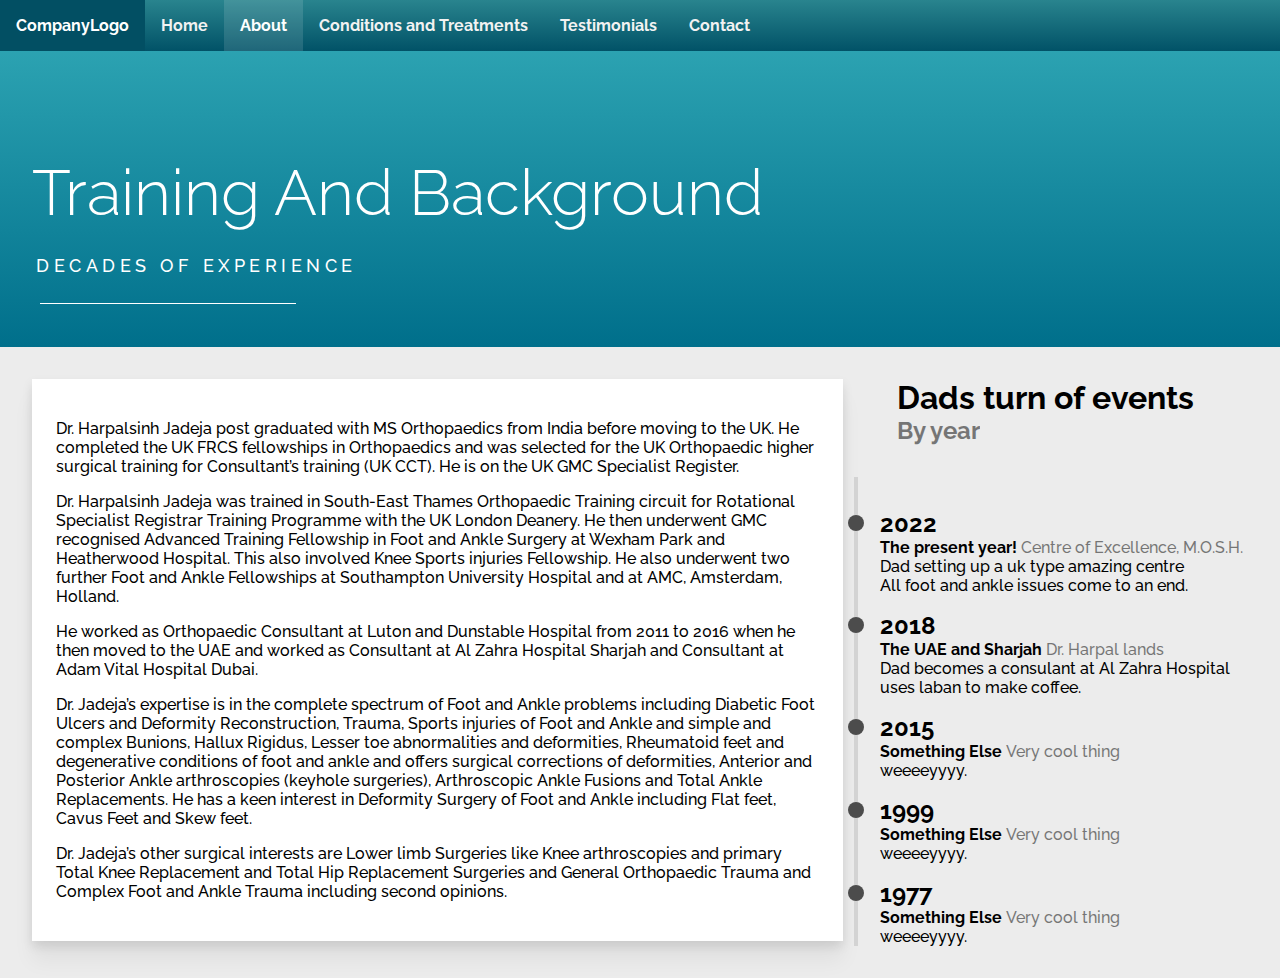
<file: Pages/About.html>
<!DOCTYPE html>

<html lang="en">

    <head>
        <meta charset="UTF-8">
        <link rel="stylesheet" href="../StyleSheet/StyleDemo.css"> 
        <meta name="viewport" content="width=device-width, initial-scale=1">

        <!--=== Title ===-->
        <title>Foot and Ankle Consultant Dubai</title> 

        <!--=== Fonts ===-->
        <link rel="preconnect" href="https://fonts.googleapis.com">
        <link rel="preconnect" href="https://fonts.gstatic.com" crossorigin>
        <link href="https://fonts.googleapis.com/css2?family=Enriqueta&family=Raleway:wght@300&family=Roboto:wght@100&display=swap" rel="stylesheet">

        <!--=== Social Media Links ===-->
        <link rel="stylesheet" href="https://cdnjs.cloudflare.com/ajax/libs/font-awesome/4.7.0/css/font-awesome.min.css">
    </head>

    <body>

  <scrollbar>
    
    <div id="navbar" class="sticky">
      <a id="logo">CompanyLogo</a>
      <div id="navbar-right">
        <a href="../index.html">Home</a>
        <a class="active" href="About.html">About</a>
        <a href="Treatments.html">Conditions and Treatments</a>
        <a href="Testimonials.html">Testimonials</a>
        <a href="Contact.html">Contact</a>
      </div>
    </div>

  </scrollbar>


  <section class="header">
    <div class="grid-container">
      <div class="two">
          <h1 id="load-fade">Training and Background
            <span id="load-fade">Decades of experience</span>      
          </h1>
      </div>
    </div>   
  </section>    
   
   
  <section class="about-blurb">
    <div class="about-text">
        <div id="blurb">
            <p>Dr. Harpalsinh Jadeja post graduated with MS Orthopaedics from India before moving to the UK. He completed the UK FRCS fellowships in Orthopaedics and was selected for the UK Orthopaedic higher surgical training for Consultant’s training (UK CCT). He is on the UK GMC Specialist Register.&nbsp;</p>
            <p>Dr. Harpalsinh Jadeja was trained in South-East Thames Orthopaedic Training circuit for Rotational Specialist Registrar Training Programme with the UK London Deanery. He then underwent GMC recognised Advanced Training Fellowship in Foot and Ankle Surgery at Wexham Park and Heatherwood Hospital. This also involved Knee Sports injuries Fellowship. He also underwent two further Foot and Ankle Fellowships at Southampton University Hospital and at AMC, Amsterdam, Holland.&nbsp;</p>
            <p>He worked as Orthopaedic Consultant at Luton and Dunstable Hospital from 2011 to 2016 when he then moved to the UAE and worked as Consultant at Al Zahra Hospital Sharjah and Consultant at Adam Vital Hospital Dubai.</p>
            <p>Dr. Jadeja’s expertise is in the complete spectrum of Foot and Ankle problems including Diabetic Foot Ulcers and Deformity Reconstruction, Trauma, Sports injuries of Foot and Ankle and simple and complex Bunions, Hallux Rigidus, Lesser toe abnormalities and deformities, Rheumatoid feet and degenerative conditions of foot and ankle and offers surgical corrections of deformities, Anterior and Posterior Ankle arthroscopies (keyhole surgeries), Arthroscopic Ankle Fusions and Total Ankle Replacements. He has a keen interest in Deformity Surgery of Foot and Ankle including Flat feet, Cavus Feet and Skew feet.</p>
            <p>Dr. Jadeja’s other surgical interests are Lower limb Surgeries like Knee arthroscopies and primary Total Knee Replacement and Total Hip Replacement Surgeries and General Orthopaedic Trauma and Complex Foot and Ankle Trauma including second opinions.</p>
        </div>
    </div>

    <div class="timeline">
      <div class="t-title">
        <h1>Dads turn of events</h1>
        <h2>By year</h2>
      </div>
      <div class="t-events">
        
        <div class="t-event">
          <div class="t-knob"></div>
          <div class="t-date">
            <h2>2022</h2>
          </div>
          <div class="t-description">
            <p><strong>The present year! </strong><span>Centre of Excellence, M.O.S.H.</span></p>
            <p>Dad setting up a uk type amazing centre</p>
            <p>All foot and ankle issues come to an end.</p>
          </div>
        </div>
        
        <div class="t-event">
          <div class="t-knob"></div>
          <div class="t-date">
            <h2>2018</h2>
          </div>
          <div class="t-description">
            <p><strong>The UAE and Sharjah </strong><span>Dr. Harpal lands</span></p>
            <p>Dad becomes a consulant at Al Zahra Hospital </p>
            <p>uses laban to make coffee.</p>
          </div>
        </div>
        
        <div class="t-event">
          <div class="t-knob"></div>
          <div class="t-date">
            <h2>2015</h2>
          </div>
          <div class="t-description">
            <p><strong>Something Else </strong><span>Very cool thing</span></p>
            <p>weeeeyyyy.</p>
          </div>
        </div>
        
        <div class="t-event">
          <div class="t-knob"></div>
          <div class="t-date">
            <h2>1999</h2>
          </div>
          <div class="t-description">
            <p><strong>Something Else </strong><span>Very cool thing</span></p>
            <p>weeeeyyyy.</p>
          </div>
        </div>
        
        <div class="t-event">
          <div class="t-knob"></div>
          <div class="t-date">
            <h2>1977</h2>
          </div>
          <div class="t-description">
            <p><strong>Something Else </strong><span>Very cool thing</span></p>
            <p>weeeeyyyy.</p>
          </div>
        </div>
        <div class="t-line"></div>
      </div>


  </section>

    </body>


</html>
</file>
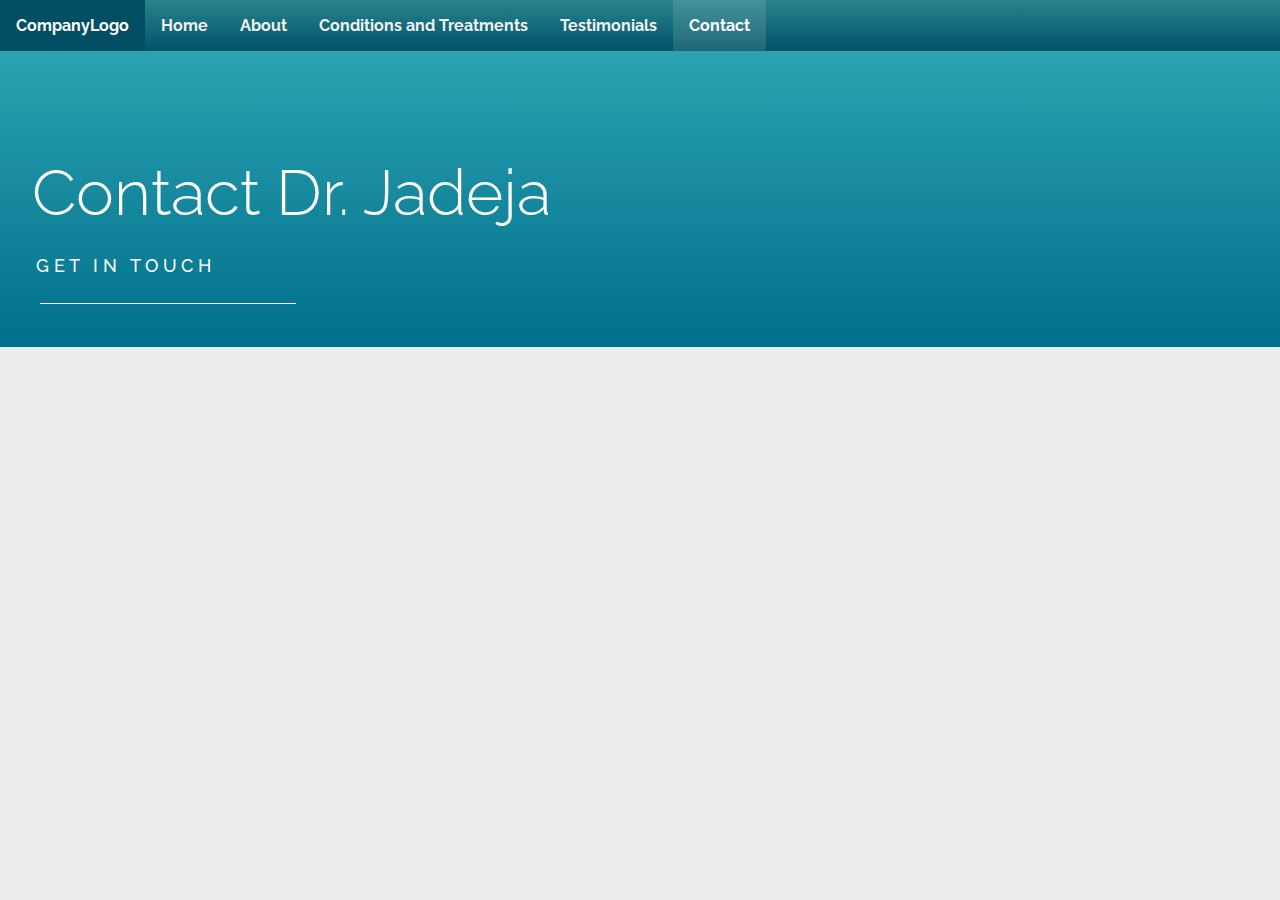
<file: Pages/Contact.html>
<!DOCTYPE html>

<html lang="en">

    <head>
        <meta charset="UTF-8">
        <link rel="stylesheet" href="../StyleSheet/StyleDemo.css"> 
        <meta name="viewport" content="width=device-width, initial-scale=1">

        <!--=== Title ===-->
        <title>Foot and Ankle Consultant Dubai</title> 

        <!--=== Fonts ===-->
        <link rel="preconnect" href="https://fonts.googleapis.com">
        <link rel="preconnect" href="https://fonts.gstatic.com" crossorigin>
        <link href="https://fonts.googleapis.com/css2?family=Enriqueta&family=Raleway:wght@300&family=Roboto:wght@100&display=swap" rel="stylesheet">

        <!--=== Social Media Links ===-->
        <link rel="stylesheet" href="https://cdnjs.cloudflare.com/ajax/libs/font-awesome/4.7.0/css/font-awesome.min.css">
    </head>

    <body>

  <scrollbar>
    
    <div id="navbar" class="sticky">
      <a id="logo">CompanyLogo</a>
      <div id="navbar-right">
        <a href="../index.html">Home</a>
        <a href="About.html">About</a>
        <a href="Treatments.html">Conditions and Treatments</a>
        <a href="Testimonials.html">Testimonials</a>
        <a class="active" href="Contact.html">Contact</a>
      </div>
    </div>

  </scrollbar>

    
  <section class="header">
    <div class="grid-container">
      <div class="two">
          <h1 id="load-fade">Contact Dr. Jadeja
            <span>Get in touch</span>      
          </h1>
      </div>
    </div>   
  </section> 


    </body>


</html>
</file>
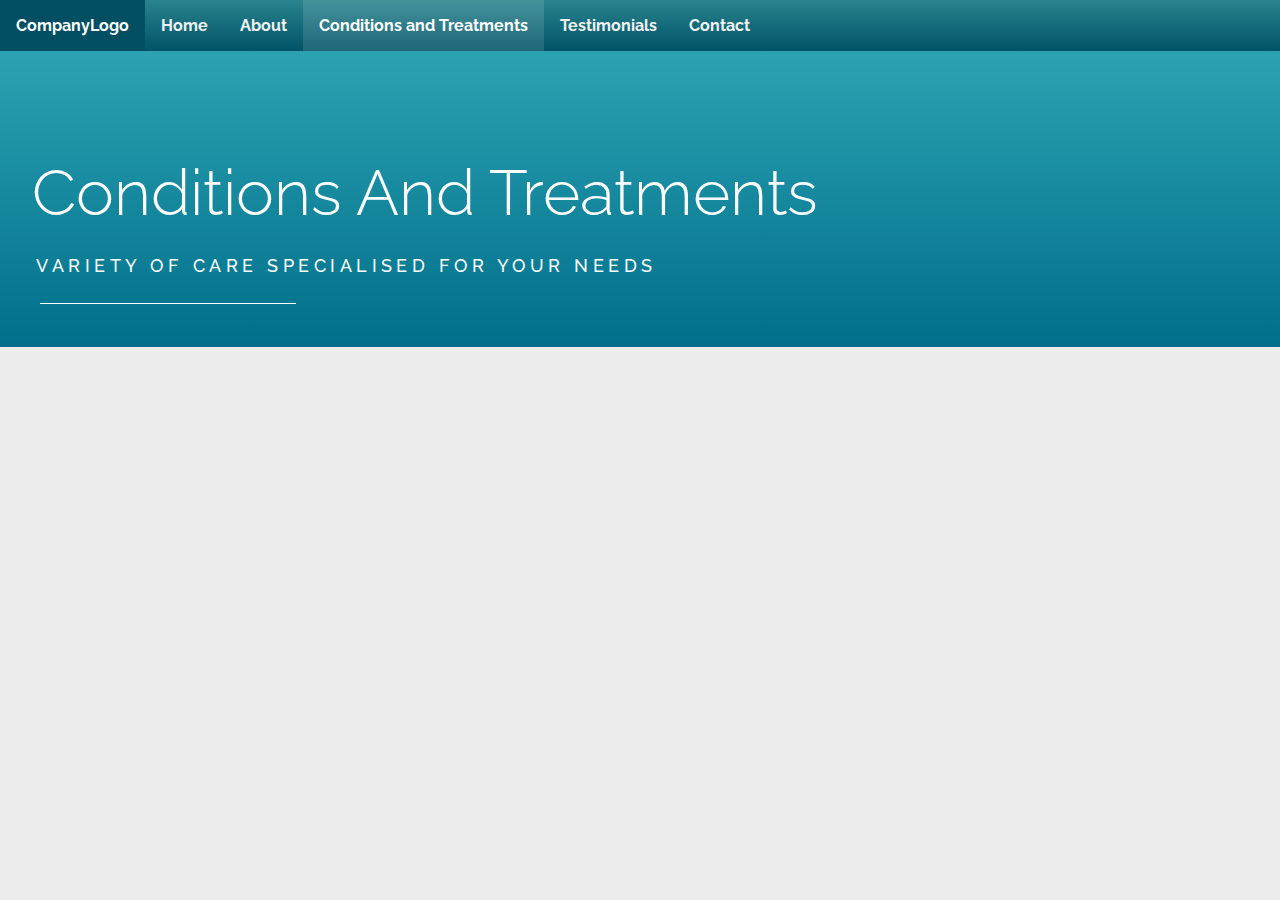
<file: Pages/Treatments.html>
<!DOCTYPE html>

<html lang="en">

    <head>
        <meta charset="UTF-8">
        <link rel="stylesheet" href="../StyleSheet/StyleDemo.css"> 
        <meta name="viewport" content="width=device-width, initial-scale=1">

        <!--=== Title ===-->
        <title>Foot and Ankle Consultant Dubai</title> 

        <!--=== Fonts ===-->
        <link rel="preconnect" href="https://fonts.googleapis.com">
        <link rel="preconnect" href="https://fonts.gstatic.com" crossorigin>
        <link href="https://fonts.googleapis.com/css2?family=Enriqueta&family=Raleway:wght@300&family=Roboto:wght@100&display=swap" rel="stylesheet">

        <!--=== Social Media Links ===-->
        <link rel="stylesheet" href="https://cdnjs.cloudflare.com/ajax/libs/font-awesome/4.7.0/css/font-awesome.min.css">
    </head>

    <body>

  <scrollbar>
    
    <div id="navbar" class="sticky">
      <a id="logo">CompanyLogo</a>
      <div id="navbar-right">
        <a href="../index.html">Home</a>
        <a href="About.html">About</a>
        <a class="active" href="Treatments.html">Conditions and Treatments</a>
        <a href="Testimonials.html">Testimonials</a>
        <a href="Contact.html">Contact</a>
      </div>
    </div>

  </scrollbar>

  <section class="header">
    <div class="grid-container">
      <div class="two">
          <h1  id="load-fade">Conditions and Treatments
            <span>Variety of care specialised for your needs</span>      
          </h1>
      </div>
    </div>   
  </section>    

    </body>


</html>
</file>
<file: StyleSheet/StyleDemo.css>
:root {
  --bannerGradient: linear-gradient( #33abb8, 	#006f8b );
  --activeBannerGradient: linear-gradient(#27628f, 	#014b6a );
  --toolbarGradient: linear-gradient( #29848e, 	#015267 );
  --backgroundColor: #cad6da;
  --primColor: #dcdcdc;
  --secoColor: #555555;
  --cornerRad: 4px;
  }

  html,body
  {
      width: 100%;
      height: 100%;
      margin: 0em;
      padding: 0em;
      background-color:#ececec;
      align-items: center;
  }


/* === FADING CSS === */
#load-fade {
  animation: fadein 2s;
  -moz-animation: fadein 2s; /* Firefox */
  -webkit-animation: fadein 2s; /* Safari and Chrome */
  -o-animation: fadein 2s; /* Opera */
}

#load-fadeicons {
  animation: fadein 2s;
  -moz-animation: fadein 2s; /* Firefox */
  -webkit-animation: fadein 2s; /* Safari and Chrome */
  -o-animation: fadein 2s; /* Opera */
}

@keyframes fadein {
  from {
      opacity:0;
  }
  to {
      opacity:1;
  }
}
@-moz-keyframes fadein { /* Firefox */
  from {
      opacity:0;
  }
  to {
      opacity:1;
  }
}
@-webkit-keyframes fadein { /* Safari and Chrome */
  from {
      opacity:0;
  }
  to {
      opacity:1;
  }
}
@-o-keyframes fadein { /* Opera */
  from {
      opacity:0;
  }
  to {
      opacity: 1;
  }
}



/* === HORIZONTAL TOOLBAR CSS === */

  #navbar {
    background-image:var(--toolbarGradient);
    font-family: 'Raleway', sans-serif !important;
  }
  
  #navbar a {
    float: left;
    display: block;
    color: #f2f2f2;
    text-align: center;
    padding: 1em 1em;
    text-decoration: none;
    font-family: 'Raleway', sans-serif;
    font-size: 1em;
    font-weight: bold;
  }
  
  #navbar a:hover {
    background-color: #024f63;
    color: rgb(255, 255, 255);
  }
  
  #navbar a.active {
    background-color: #ffffff1f ;
    color: white;
  }
  
  .content {
    padding: 1em;
  }
  
  .sticky {
    position: fixed;
    top: 0;
    width: 100%;
    z-index: 5;
  }
  
  .sticky + .content {
    padding-top: 3.75em;
  }


/* === BANNER SECTION CSS === */

.grid-container {
  display: grid;
  grid-template-columns: repeat(auto-fit, minmax(200px, 1fr));
  grid-template-rows: 1fr;
  grid-column-gap: 5em;  
  align-items:flex-end;
}

section.header {
  padding-top: 5em;
  padding-left: 2em;
  background: var(--bannerGradient);
  color: white;
  width: auto;
}

section.header h1{
  position: relative;
  padding-top: 0.5em;
  font-family: 'Raleway', sans-serif;
  font-weight: 300;
  font-size: 4em;
  color: #ffffff;
  -webkit-transition: all 0.4s ease 0s;
  -o-transition: all 0.4s ease 0s;
  transition: all 0.4s ease 0s;
}

h1 span {
  display: block;
  padding-top: 0.5em;
  font-family: 'Raleway', sans-serif;
  font-size: 0.28em !important;
  font-weight: 500;
  line-height: 1.3;
  color: #ffffff  !important;
}
h1 em {
  font-style: normal;
  font-weight: 600;
}

.two h1 {
  text-transform: capitalize;
}

.two h1:before {
  text-align:left ;
  position: absolute !important;
  left: 0.5rem;
  bottom: 0;
  width: 4em;
  height: 0.01em;
  content: "";
  background-color: #ffffff;
}

.two h1 span {
  font-size: 0.8125em;
  font-weight: 500;
  text-transform: uppercase;
  letter-spacing: 0.25em;
  line-height: 3em;
  padding-left: 0.25em;
  color: rgba(0, 0, 0, 0.4);
  padding-bottom: 0.625em;
  color:#ffffff !important;
}

#dad {
  width: 100%;
  height: 30em;
  padding-top: 0.4em;
  object-fit: contain;
  float: right;
}

/* === SOCIAL MEDIA ICONS CSS === */

.social-media-buttons {
  display: flex;
  object-fit: contain;
  padding-bottom: 3em;
}

.fa {
  padding-top: 0.1em;
  font-size: 2em !important;
  padding-left: 0.5em;
  letter-spacing: 2em;
  height: 2em;
  text-align: left;
  text-decoration: none;
  border-radius: 50%;
  background-color: #dcdcdc00;
  color:#ffffff;
}

.fa:hover {
    opacity: 0.7;
}


/* === BLURB SECTION CSS === */

video{
  padding-top: 1em;
}

@media screen and (max-width: 80000px) {
video{
  display: block; 
  margin: auto;
  width: 900px;
}
}

@media screen and (max-width: 1000px) {
  video{
    display: block; 
    margin: auto;
    width: 400px;
  }
  }

  @media screen and (max-width: 500px) {
    video{
      display: block; 
      margin: auto;
      width: 350px;
    }
    }

.whole-blurb-container {
  padding: 2em 1.5em;
  align-items: center;
  text-align: justify;
  font-family: 'Raleway', sans-serif;
}

.blurb-container {
  grid-column-gap: 3em;
  display: grid;
  grid-template-columns: repeat(auto-fit, minmax(300px, 1fr));
  grid-template-rows: 1fr;
  margin-bottom: 1.5em;
  justify-content: center !important;
  align-content: center !important;
}

#blurb {
  padding: 1.5em;
  background: #fff;
  font-family: 'Raleway', sans-serif;
  box-shadow:
    0 5px 10px rgba(0, 0, 0, 0.1),
    0 20px 20px rgba(0, 0, 0, 0.05);
}

#blurbSubTitle {
  font-weight: 500;
}

#blurbTitle {
  font-size: 1em;
}

#footImage {
  box-shadow:
    0 5px 10px rgba(0, 0, 0, 0.1),
    0 20px 20px rgba(0, 0, 0, 0.05);
  width: 100%;
  height: auto;
  justify-content: center !important;
  align-content: center !important;
}

/* === UNDER BLURB SECTION CSS === */

.underBlurb {
  padding: 1.5em;
  background: #fff;
  box-shadow:
    0 5px 10px rgba(0, 0, 0, 0.1),
    0 20px 20px rgba(0, 0, 0, 0.05);
    float:left;
  }

/* 
=======#

ABOUT PAGE CSS

=======#
*/

/* === BLURB SECTION CSS === */

section.about-blurb {
  font-weight: 500 !important;
  padding:2em;
  display: grid;
  grid-template-columns: 2fr 1fr;
}

/* === ABOUT TIMELINE CSS == */
.timeline {
  display: flex;
  flex-direction: column;
  align-items: center;
  gap: 32px;
  font-family: 'Raleway', sans-serif;
}

.t-title > h2,
.t-title > h1 {
  margin: 0;
}

.t-title > h2 {
  opacity: 50%;
}

.t-events {
  position: relative;
  
  display: grid;
  grid-template-columns: 16px 1fr;
  row-gap: 16px;
  
  padding-top: 32px;
  width: fit-content;
}

.t-event {
  display: grid;
  grid-template-columns: 16px 1fr;
  column-gap: 16px;
  grid-column: 1 / 3;
}

.t-date > h2,
.t-description > p {
  margin: 0;
}

.t-knob {
  grid-column: 1 / 2;
  align-self: center;
  width: 100%;
  aspect-ratio: 1 / 1; 
  z-index: 1;
  
  background: #4c4c4c;
  border-radius: 50%;
}

.t-date,
.t-description {
  grid-column: 2 / 3;
  align-self: center;
}

.t-description span {
  opacity: .5;
}

.t-line {
  position: absolute;
  
  grid-column: 1 / 2;
  justify-self: center;
  
  height: 100%;
  width: 4px;
  z-index: 0;
  
  background-color: rgba(0, 0, 0, .1);
}
</file>
